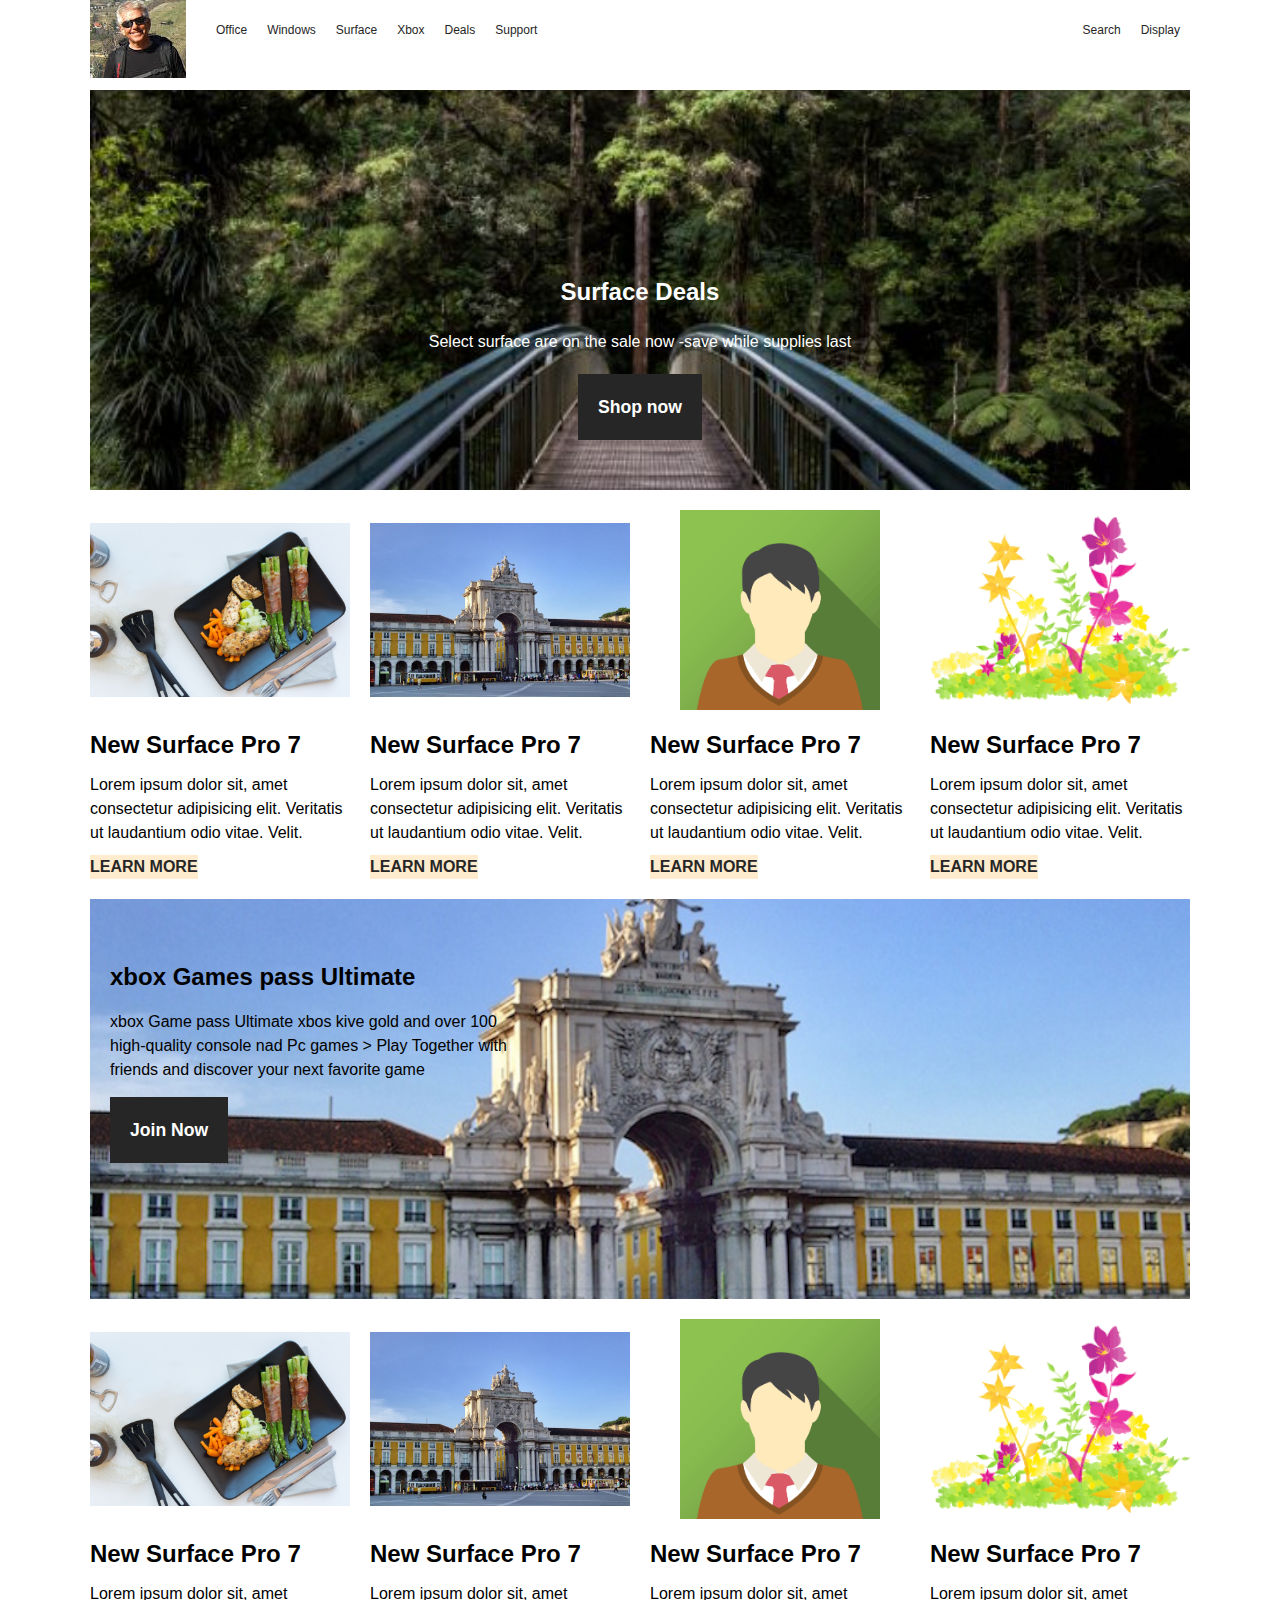
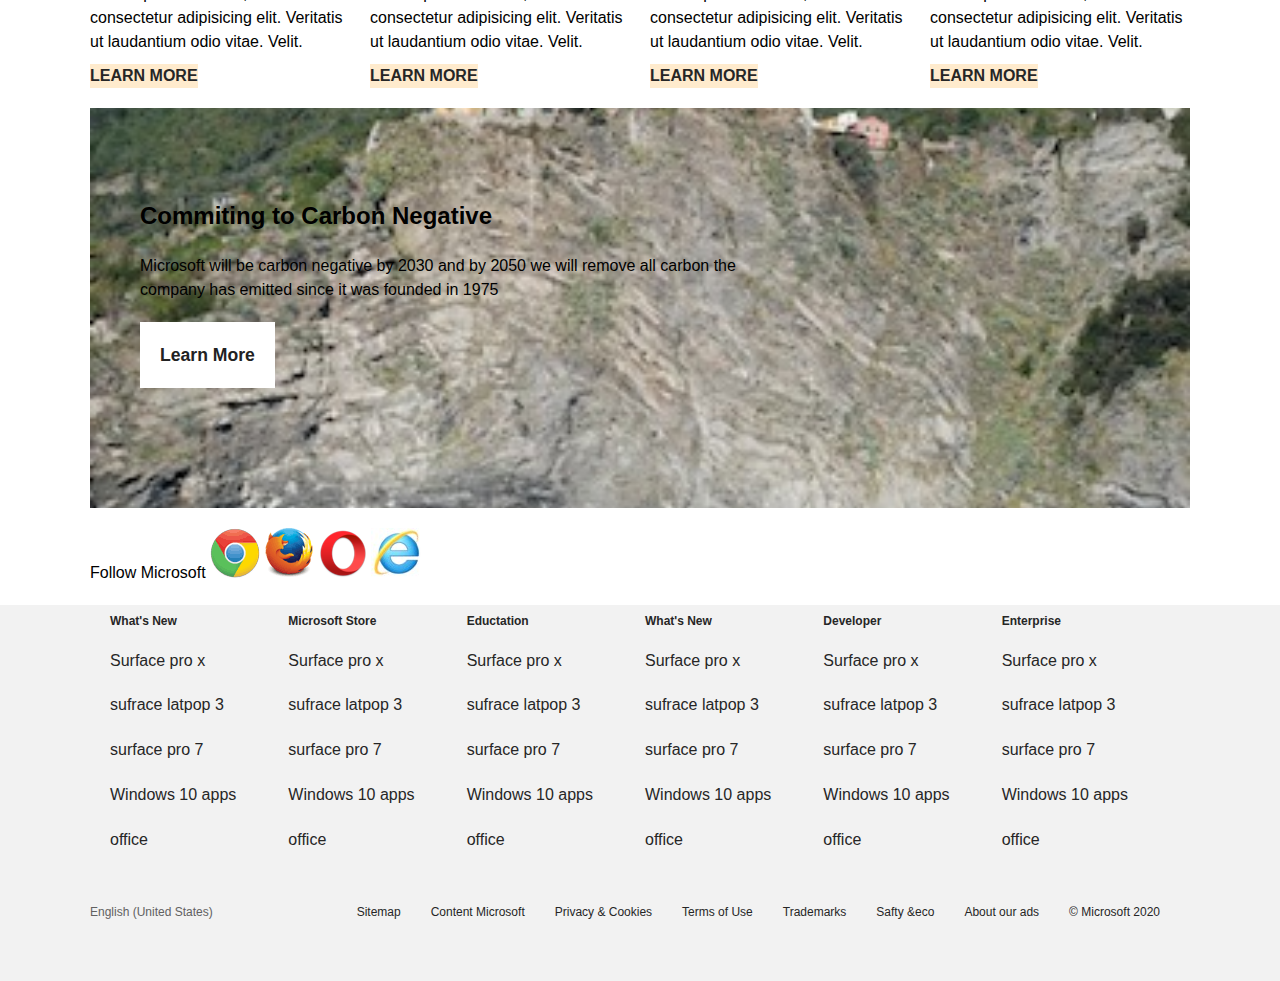
<file: index.html>
<!DOCTYPE html>
<html lang="en">

<head>
    <meta charset="UTF-8">
    <meta name="viewport" content="width=device-width, initial-scale=1.0">
    <link rel="stylesheet" href="css/styles.css" />
    <title>Microsoft Official Homepage</title>
</head>
<body>  
    
  <div class="container">
   
    <nav class="main-nav">
         <image class="main-logo" src ="images/logo.jpg"  alt ="Microsoft"/> 
          <ul class ="main-menu">
              <li><a href="">Office</a></li>
              <li><a href="">Windows</a></li>
              <li><a href="">Surface</a></li>
              <li><a href="">Xbox</a></li>
              <li><a href="">Deals</a></li>
              <li><a href="">Support</a></li>
          </ul>

          <ul class="left-menu">
               <li><a href="">Search</a></li>
               <li><a href="">Display</a></li>
          </ul>
    </nav>
    <!-- The ShowCase parties Area -->

    <header class="showcase">
         <h2>Surface  Deals</h2>
         <p>
             Select surface are on the sale now -save  while supplies last
         </p>
         <a href="" class="btn">Shop now</a>
    </header>

  <!-- Home cards -->

  <section class="home-cards">
      <div>
          <image src="images/hero.jpg" alt="" />
          <h2>New Surface Pro 7</h2>
          <p>Lorem ipsum dolor sit, amet consectetur adipisicing elit. Veritatis ut laudantium odio vitae. Velit.</p>
          <a href="">Learn More</a>
        </div>
      <div>
          <image src="images/lisbon-3.jpg" alt="" />
          <h2>New Surface Pro 7</h2>
          <p>Lorem ipsum dolor sit, amet consectetur adipisicing elit. Veritatis ut laudantium odio vitae. Velit.</p>
          <a href="">Learn More</a>
        </div>
      <div>
          <image src="images/card1.png" alt="" />
          <h2>New Surface Pro 7</h2>
          <p>Lorem ipsum dolor sit, amet consectetur adipisicing elit. Veritatis ut laudantium odio vitae. Velit.</p>
          <a href="">Learn More</a>
        </div>
      <div>
          <image src="images/flower.gif" alt="" />
          <h2>New Surface Pro 7</h2>
          <p>Lorem ipsum dolor sit, amet consectetur adipisicing elit. Veritatis ut laudantium odio vitae. Velit.</p>
          <a href="">Learn More</a>
        </div>
  </section>
  <section class="xbox">
   <div class="content">
     <h2>xbox Games pass Ultimate</h2>
     <p>xbox Game pass Ultimate xbos kive gold and over 100 high-quality console nad Pc games > Play Together with friends and discover your next favorite game</p>
     <a href="#" class="btn">Join Now</a>
     
   </div>
    

  </section>

  <section class="home-cards">
    <div>
        <image src="images/hero.jpg" alt="" />
        <h2>New Surface Pro 7</h2>
        <p>Lorem ipsum dolor sit, amet consectetur adipisicing elit. Veritatis ut laudantium odio vitae. Velit.</p>
        <a href="">Learn More</a>
      </div>
    <div>
        <image src="images/lisbon-3.jpg" alt="" />
        <h2>New Surface Pro 7</h2>
        <p>Lorem ipsum dolor sit, amet consectetur adipisicing elit. Veritatis ut laudantium odio vitae. Velit.</p>
        <a href="">Learn More</a>
      </div>
    <div>
        <image src="images/card1.png" alt="" />
        <h2>New Surface Pro 7</h2>
        <p>Lorem ipsum dolor sit, amet consectetur adipisicing elit. Veritatis ut laudantium odio vitae. Velit.</p>
        <a href="">Learn More</a>
      </div>
    <div>
        <image src="images/flower.gif" alt="" />
        <h2>New Surface Pro 7</h2>
        <p>Lorem ipsum dolor sit, amet consectetur adipisicing elit. Veritatis ut laudantium odio vitae. Velit.</p>
        <a href="">Learn More</a>
      </div>
</section>
<section class="carbon">
     
   <div class="content">
     <h2>Commiting to Carbon Negative</h2>
     <p>Microsoft will be carbon negative by 2030 and by 2050 we will remove all carbon the company has emitted since it was founded in 1975</p>
      <a href="#" class="btn btn-primary">Learn More</a>
   </div>
</section>
 <section class="follow">
    <p>
       Follow  Microsoft 
          <a href="www.facebook.com"><image src="images/fb.gif"/></a>
          <a href="www.google.com"><image src="images/firefox.png"/></a>
          <a href="www.tiwtter.com"><image src="images/opera.png"/></a>
          <a href="www.linkdin.com"><image src="images/ie.png"/></a>
    </p>
 </section>
</div>
 <!-- Links -->
 <section class="links">
     <div class="links-inner">
       <ul>
          <li><a href=""><h2>
            What's New
          </h2></a></li>
          <li><a href=""> Surface pro x</a></li>
          <li><a href="">sufrace latpop 3</a></li>
          <li><a href="">surface pro 7</a></li>
          <li><a href="">Windows 10 apps</a></li>
          <li><a href="">office</a></li>
       </ul>
       <ul>
          <li><a href=""><h2>
            Microsoft Store
          </h2></a></li>
          <li><a href=""> Surface pro x</a></li>
          <li><a href="">sufrace latpop 3</a></li>
          <li><a href="">surface pro 7</a></li>
          <li><a href="">Windows 10 apps</a></li>
          <li><a href="">office</a></li>
       </ul>
       <ul>
          <li><a href=""><h2>
            Eductation
          </h2></a></li>
          <li><a href=""> Surface pro x</a></li>
          <li><a href="">sufrace latpop 3</a></li>
          <li><a href="">surface pro 7</a></li>
          <li><a href="">Windows 10 apps</a></li>
          <li><a href="">office</a></li>
       </ul>
       <ul>
          <li><a href=""><h2>
            What's New
          </h2></a></li>
          <li><a href=""> Surface pro x</a></li>
          <li><a href="">sufrace latpop 3</a></li>
          <li><a href="">surface pro 7</a></li>
          <li><a href="">Windows 10 apps</a></li>
          <li><a href="">office</a></li>
       </ul>
       <ul>
          <li><a href=""><h2>Developer</h2></a></li>
          <li><a href=""> Surface pro x</a></li>
          <li><a href="">sufrace latpop 3</a></li>
          <li><a href="">surface pro 7</a></li>
          <li><a href="">Windows 10 apps</a></li>
          <li><a href="">office</a></li>
       </ul>
       <ul>
          <li><a href=""><h2>
            Enterprise
          </h2></a></li>
          <li><a href=""> Surface pro x</a></li>
          <li><a href="">sufrace latpop 3</a></li>
          <li><a href="">surface pro 7</a></li>
          <li><a href="">Windows 10 apps</a></li>
          <li><a href="">office</a></li>
       </ul>
     </div>
 </section>
 <!--  footer Section -->
 <footer class="footer">
     <div class="footer-inner">
           <div>
             <p>English (United States)</p>
           </div>
     
     <ul>
       <li><a href="">Sitemap</a></li>
       <li><a href="">Content Microsoft</a></li>
       <li><a href="">Privacy & Cookies</a></li>
       <li><a href="">Terms of Use</a></li>
       <li><a href="">Trademarks</a></li>
       <li><a href="">Safty &eco</a></li>
       <li><a href="">About our ads</a></li>
       <li><a href="">&copy; Microsoft 2020</a></li>

      </ul>
      </div>
     
 </footer>


</body>
</html>
</file>
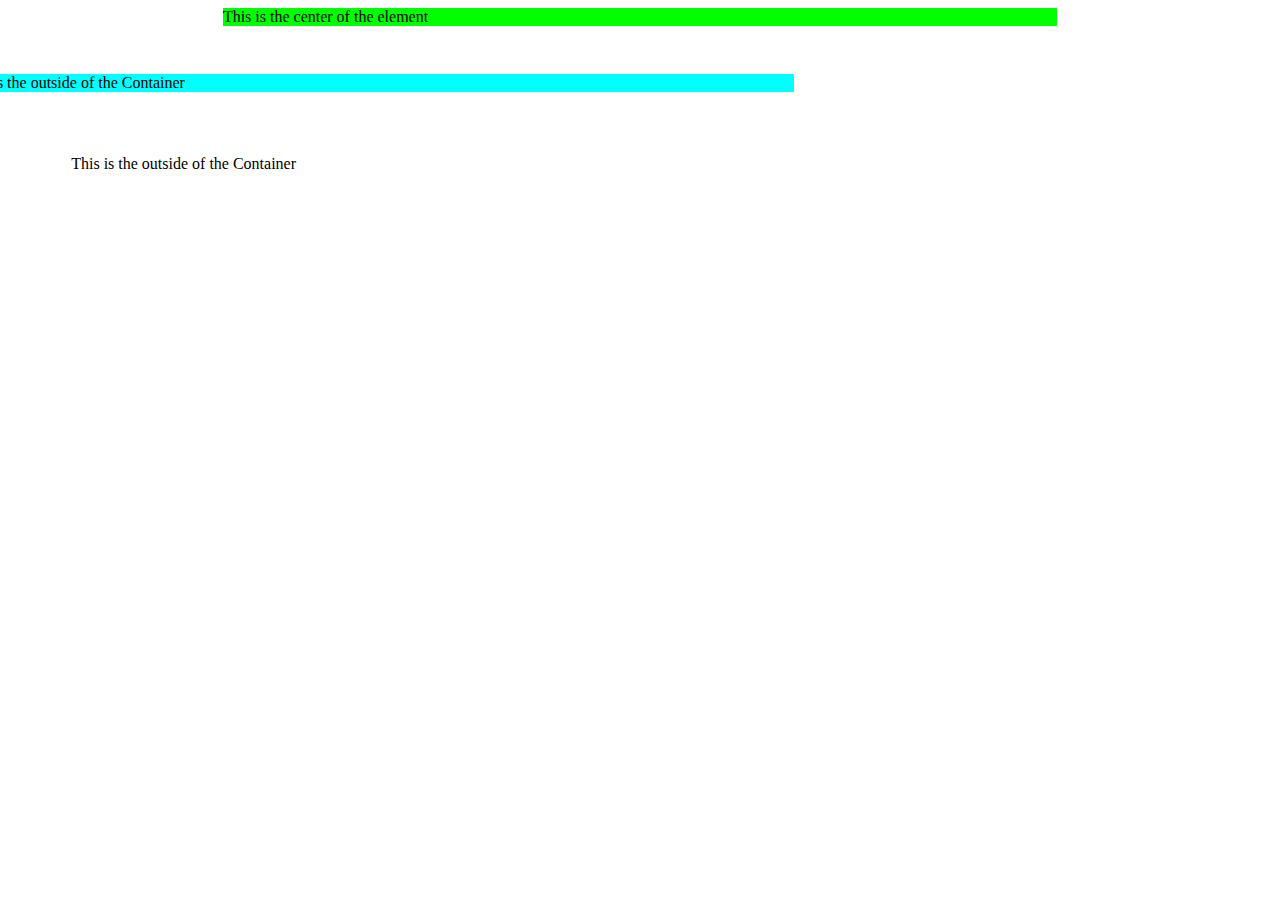
<file: intro.html>
<!DOCTYPE html>
<html lang="en">
<head>
    <meta charset="UTF-8">
    <meta name="viewport" content="width=device-width, initial-scale=1.0">
    <title>Document</title>
    <style>
        .inside{
             width:66%;
             background-color:lime;
             margin:auto;
        }
        .outside{
            width:66%;
            background:cyan;
            margin:3rem 0 0 -3rem;
        }
        .side{
          width:66%;
          margin:5%;
        }
          
    </style>
</head>
<body>
     <div class="inside">This is the center of the element</div>
     <div class="outside">This is the outside of the Container</div>
     <div class="side">This is the outside of the Container</div>
</body>
</html>
</file>
<file: css/styles.css>
* {
  box-sizing: border-box;
  margin: 0;
  padding: 0;
}
body {
  font-family: "Segoe UI", Tahoma, Geneva, Verdana, sans-serif;
  font-size: 1rem;
  line-height: 1.5;
  background-color: #fff;
  color: #000;
}
/* Utilites */

a {
  color: #262626;
  text-decoration: none;
}

ul {
  list-style: none;
}

.container {
  width: 90%;
  margin: auto;
  max-width: 1100px;
}
/* Nav */
.main-nav {
  display: flex;
  align-items: center;
  justify-content: space-between;
  height: 60px;
  padding: 20px 0;
  font-size: 0.75rem;
  margin-bottom:30px;
}
.main-nav .logo {
  width: 110px;
  height: 50px;
}
.main-nav ul {
  display: flex;
}
.main-nav ul li a {
  padding-bottom: 2px;
}
.main-nav ul li a:hover {
  border-bottom: 2px solid #262626;
}

.main-nav ul li {
  padding: 0 10px;
}
.main-nav ul.main-menu {
  flex: 1;
  margin-left: 20px;
}

.btn {
  cursor: pointer;
  display: inline-block;
  padding: 20px 20px;
  font-weight: bold;
  border: none;
  font-size: 1.1rem;
  background: #262626;
  color: #fff;
}
.btn:hover {
  opacity: 0.9;
}
/* Showcase  */

.showcase{
     width:100%;
     height: 400px;
     background:url("../images/img_forest.jpg") no-repeat center center/cover;
     display:flex;
     flex-direction:column;
     align-items:center;
     justify-content:flex-end;
     padding-bottom:50px;
     margin-bottom:20px;
     color:#fff;
}
.showcase h2, .showcase p{
     padding-bottom:20px;

}

.showcase.btn{
  margin-top:20px;
}



/* home-cards */

.home-cards{
 
    display:grid;
    grid-template-columns:repeat(4,1fr);
    grid-gap:20px;
    margin-bottom:20px;
}
.home-cards img{
    width:100%;
    height:200px;
    object-fit:contain;
    margin-bottom:10px;
}
.home-cards h2,.home-cards p{
    margin-bottom:10px;
}

.home-cards a{
    background-color:blanchedalmond;
    columns: #262626;
    display:inline-block;
    font-weight:bold;
    text-transform:uppercase;

}
.home-cards a:hover{
  margin-left:12px;
}

/* Xbox */

.xbox
{
   width:100%;
   height:400px;
   background:url('../images/lisbon-3.jpg') no-repeat center center/cover;
  margin-bottom:20px;
  }
.xbox .content{
  width:40%;
   padding:60px 0 0 20px;
}
.xbox .content p{
  margin:15px 0;
  
}
/* The Carbon */
.btn-primary{
  background:#fff;
  color: #222222;
}
.carbon{
  width:100%;
  height:400px;
  background:url('../images/card2.png') no-repeat center center/cover;
  margin-bottom:20px;
}
.carbon .content{
  
  width:60%;
  padding:90px 0 0 50px;
 

}
.carbon .content p{
   margin:20px 0;
}
.carbon .content a:hover{
    margin-left:30px;
    background:#2626;
    color:dodgerblue;
}
/* follow */
.follow{
  
  margin-bottom:20px;


}

/* Links */

.links{
   background:#f2f2f2;
   color:#616161;
}
.links .links-inner{
   display:grid;
   grid-template-columns:repeat(6,1fr);
   grid-gap:10px;
   margin:0 auto;
   max-width:1100px;
   padding:0 20px ;
   align-items:flex-start;
   justify-content:center;
}
.links .links-inner li{
    line-height: 2.8;
}
.links-inner li a h2{
  font-size:12px;
}
/* footer */
.footer {
  background:#f2f2f2;
  color:#616161; 
  font-size:12px;
  padding:20px 0; 
}
.footer .footer-inner{
    max-width:1100px;
    display:flex;
    align-items:center;
    justify-content:space-between;
    margin:0 auto;
    padding:20px 0 20px 0;
}
.footer-inner ul{
    display:flex;
   flex-wrap:wrap;
}

.footer-inner ul li{
   margin-right:30px;
   margin-bottom:20px;
}
.footer-inner div{  
  margin-bottom:20px;
  display:flex;
  align-items:center;

};

/* Adding the media Queries */

@media(max-width: 700px){
  .home-cards{
     grid-template-columns:repeat(2,1fr);
  }
  .xbox .content p{
    display:none;
  }
}
</file>
